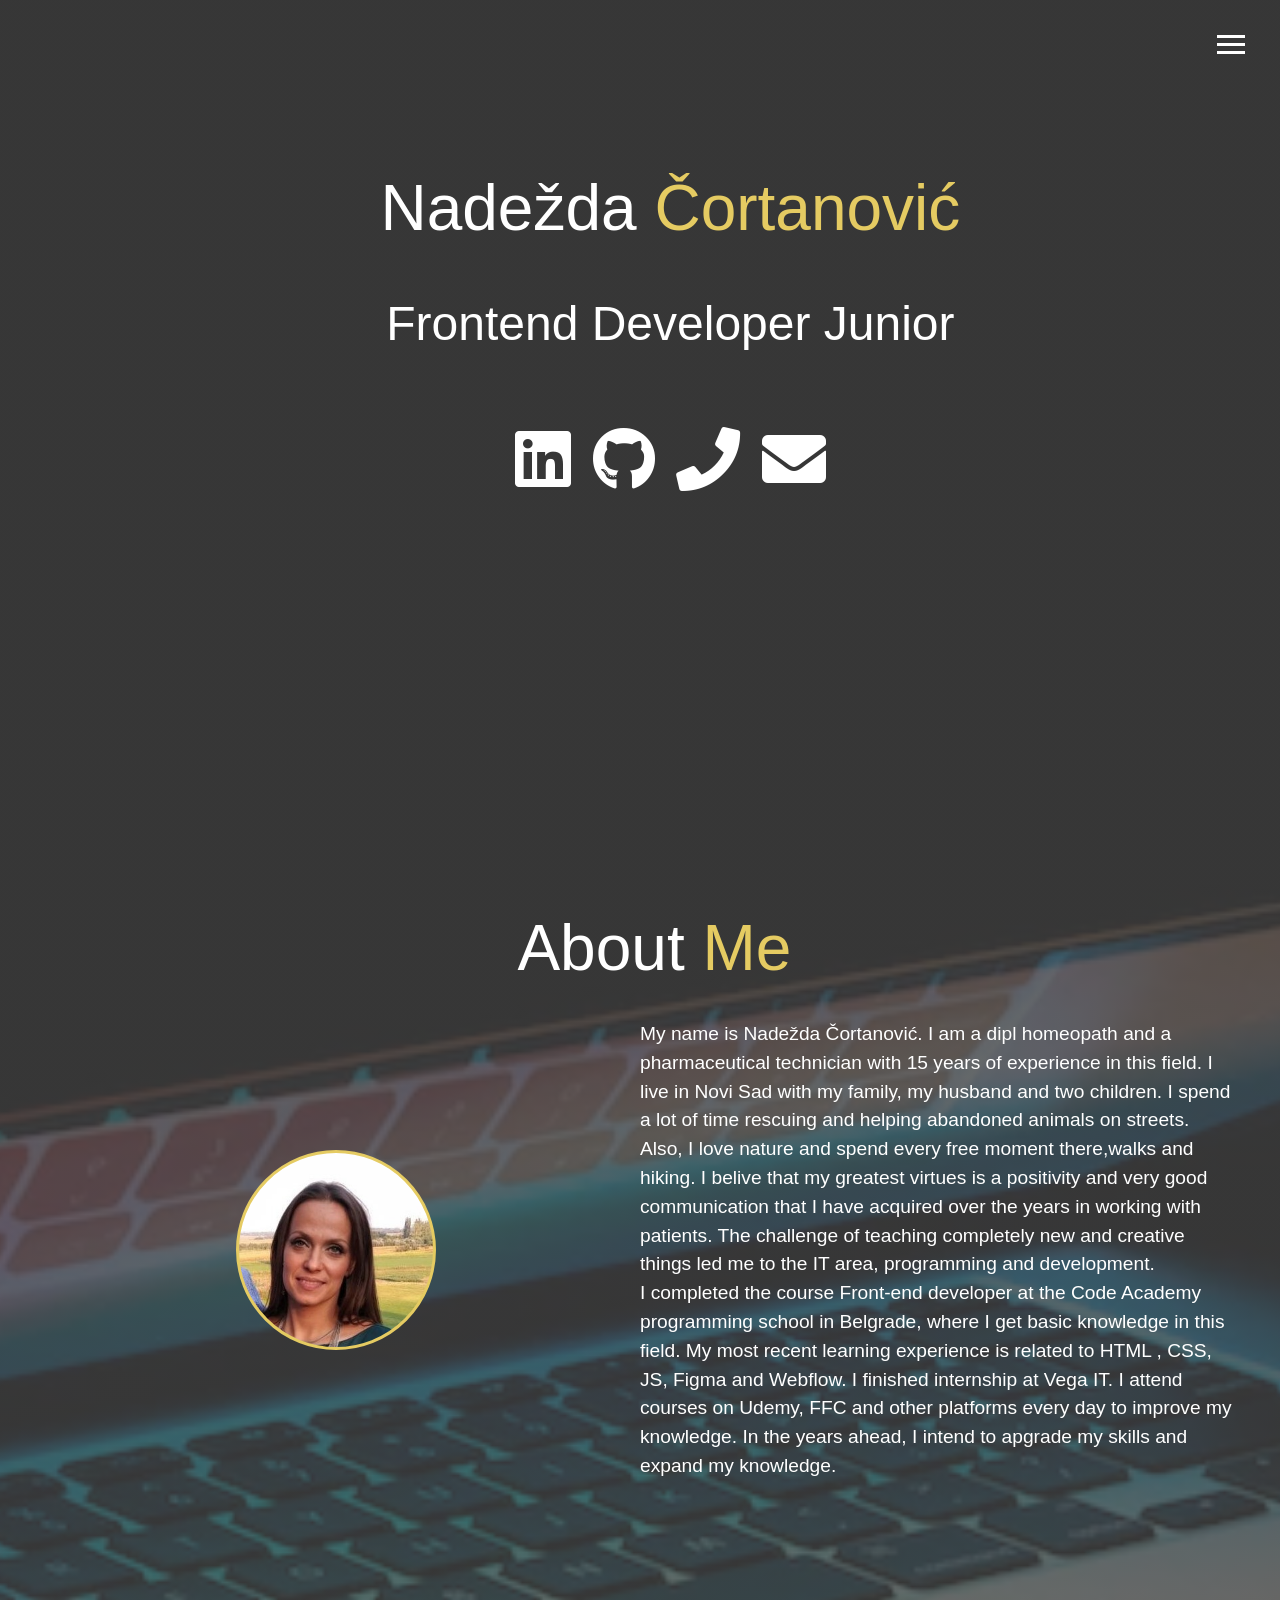
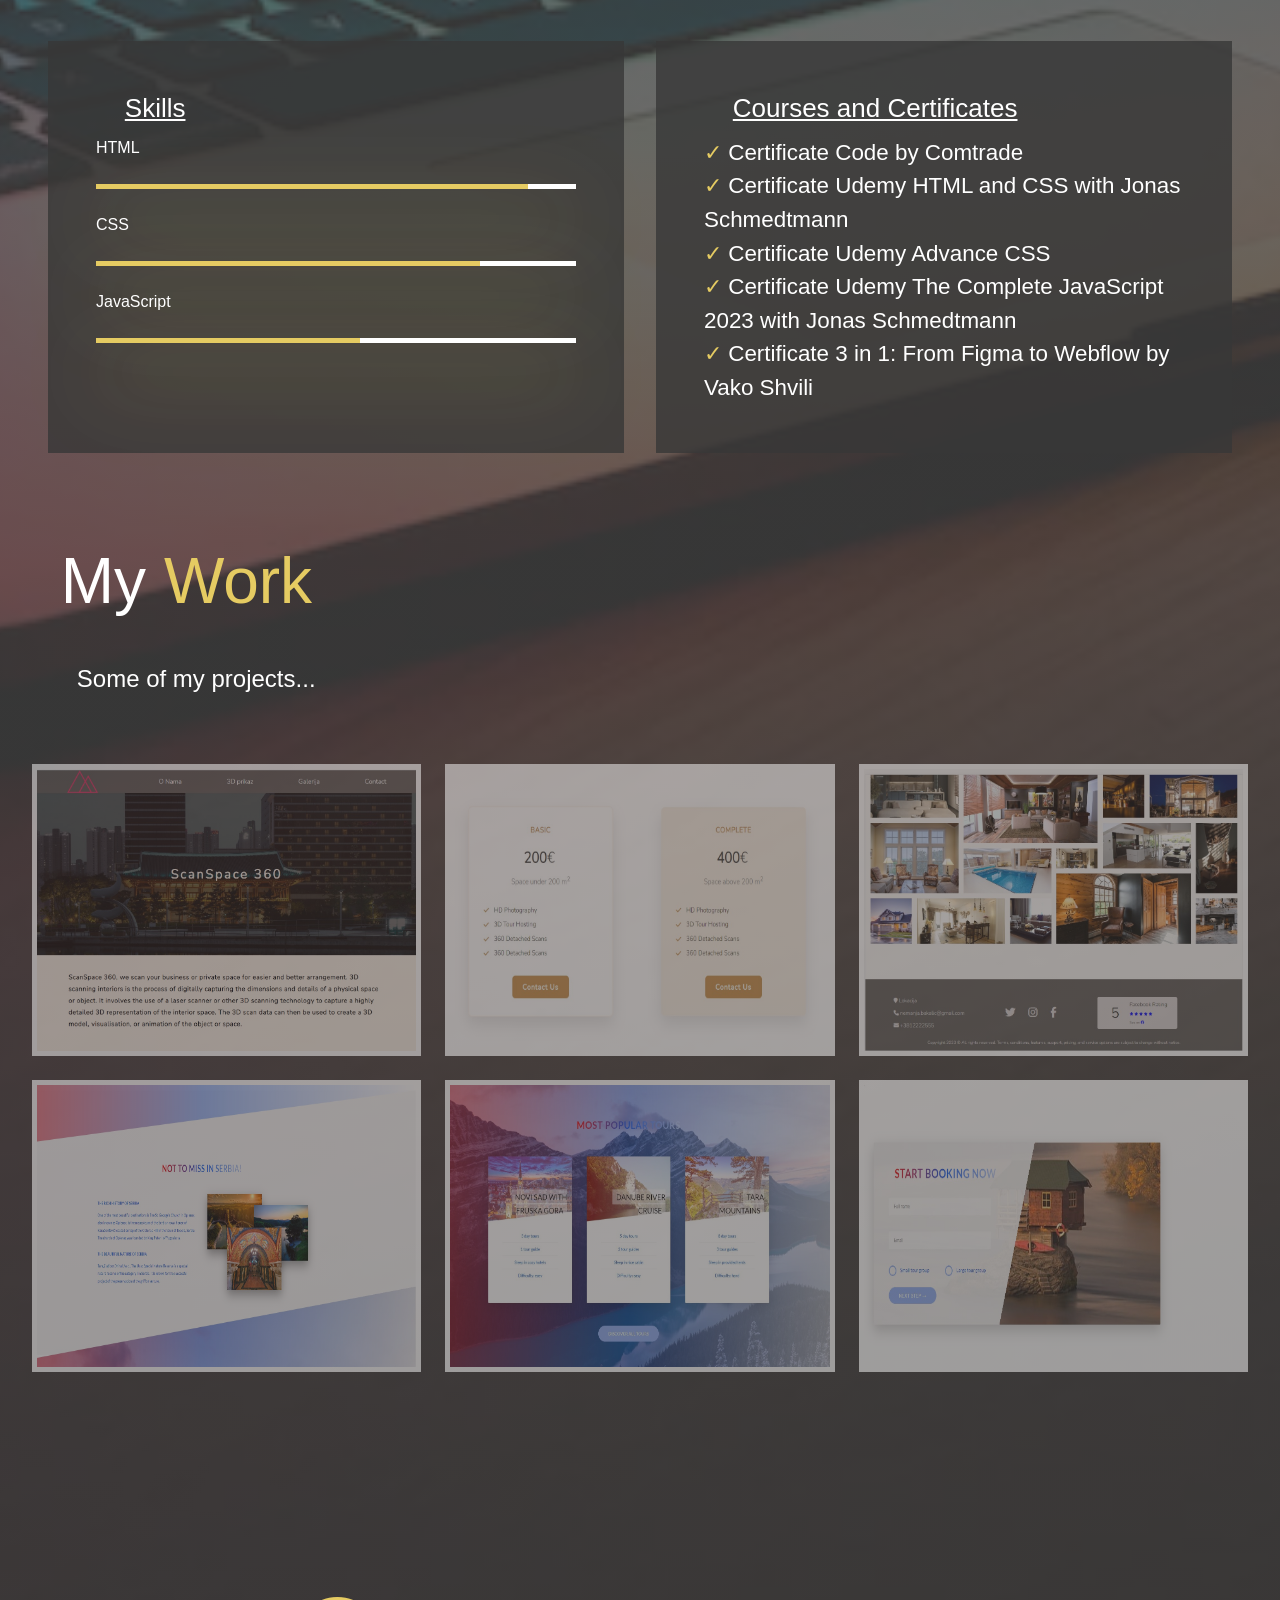
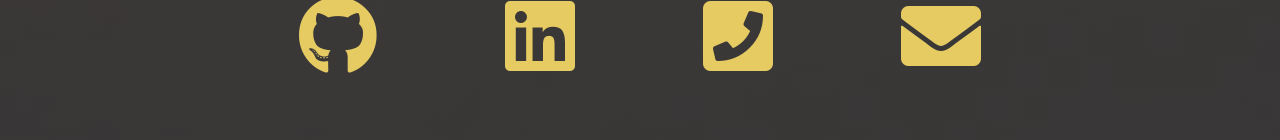
<file: index.html>
<!DOCTYPE html>
<html lang="en">
  <head>
    <meta charset="UTF-8" />
    <meta http-equiv="X-UA-Compatible" content="IE=edge" />
    <meta name="viewport" content="width=device-width, initial-scale=1.0" />
    <title>Portfolio Nadežda Čortanović</title>
    <link
      rel="stylesheet"
      href="https://cdnjs.cloudflare.com/ajax/libs/font-awesome/5.15.4/css/all.min.css"
      integrity="sha512-1ycn6IcaQQ40/MKBW2W4Rhis/DbILU74C1vSrLJxCq57o941Ym01SwNsOMqvEBFlcgUa6xLiPY/NS5R+E6ztJQ=="
      crossorigin="anonymous"
      referrerpolicy="no-referrer"
    />
    <link rel="stylesheet" href="style.css" />
  </head>
  <body>
    <div class="container" id="bg-img">
      <header>
        <div class="menu-btn">
          <div class="btn-line"></div>
          <div class="btn-line"></div>
          <div class="btn-line"></div>
        </div>

        <nav class="menu" id="menu">
          <ul class="menu-nav">
            <li class="nav-item current">
              <a href="#index" class="nav-link">Home</a>
            </li>
            <li class="nav-item">
              <a href="#about" class="nav-link">About me</a>
            </li>
            <li class="nav-item">
              <a href="#work" class="nav-link">My work</a>
            </li>
            <li class="nav-item">
              <a href="#contact" class="nav-link">Contact me</a>
            </li>
            <li class="nav-item">
              <a href="#" class="menu-btn--back">&#11164; Back</a>
            </li>
          </ul>

          <div class="menu-image">
            <div class="image"></div>
          </div>
        </nav>
      </header>
      <main>
        <section id="home">
          <h1 class="lg-heading">
            Nadežda <span class="text-secondary">Čortanović</span>
          </h1>
          <h2 class="sm-heading">Frontend Developer Junior</h2>
          <div class="icons">
            <a
              href="https://rs.linkedin.com/in/nadežda-čortanović-8379b7170"
              target="_blank"
              ><i class="fab fa-linkedin fa-2x"></i
            ></a>
            <a href="https://github.com/NadjaNS" target="_blank"
              ><i class="fab fa-github fa-2x"></i
            ></a>
            <a href="tel:0612828694"><i class="fa fa-phone fa-2x"></i></a>
            <a href="mailto:ncortanovic@yahoo.com"
              ><i class="fa fa-envelope fa-2x"></i
            ></a>
          </div>
        </section>
        <section id="about">
          <h2 class="lg-heading">
            About <span class="text-secondary">Me</span>
          </h2>

          <div class="about-info">
            <div class="image about-image"></div>

            <div class="bio">
              <p class="bio-text">
                My name is Nadežda Čortanović. I am a dipl homeopath and a
                pharmaceutical technician with 15 years of experience in this
                field. I live in Novi Sad with my family, my husband and two
                children. I spend a lot of time rescuing and helping abandoned
                animals on streets. Also, I love nature and spend every free
                moment there,walks and hiking. I belive that my greatest virtues
                is a positivity and very good communication that I have acquired
                over the years in working with patients. The challenge of
                teaching completely new and creative things led me to the IT
                area, programming and development.<br />
                I completed the course Front-end developer at the Code Academy
                programming school in Belgrade, where I get basic knowledge in
                this field. My most recent learning experience is related to
                HTML , CSS, JS, Figma and Webflow. I finished internship at Vega IT. I attend
                courses on Udemy, FFC and other platforms every day to improve
                my knowledge. In the years ahead, I intend to apgrade my skills
                and expand my knowledge.
              </p>
            </div>
            <div class="learning learning-1">
              <h3>Skills</h3>

              <p>HTML</p>
              <div class="bars">
                <div class="skills html"></div>
              </div>

              <p>CSS</p>
              <div class="bars">
                <div class="skills css"></div>
              </div>

              <p>JavaScript</p>
              <div class="bars">
                <div class="skills js"></div>
              </div>
            </div>
            <div class="learning learning-2">
              <h3>Courses and Certificates</h3>
              <ul class="courses">
                <li class="courses-item">
                  <span> &#10003;</span> Certificate Code by Comtrade
                </li>
                <li class="courses-item">
                  <span>&#10003; </span> Certificate Udemy HTML and CSS with
                  Jonas Schmedtmann
                </li>
                <li class="courses-item">
                  <span>&#10003;</span> Certificate Udemy Advance CSS
                </li>
                <li class="courses-item">
                  <span>&#10003;</span>
                  Certificate Udemy The Complete JavaScript 2023 with Jonas
                  Schmedtmann
                </li>
                <li class="courses-item">
                  <span>&#10003;</span> Certificate 3 in 1: From Figma to Webflow by Vako Shvili
                </li>
              </ul>
            </div>
          </div>
        </section>
        <section id="work">
          <h2 class="lg-heading">
            My <span class="text-secondary">Work</span>
          </h2>
          <h2 class="sm-heading">Some of my projects...</h2>
          <div class="projects">
            <div class="project-item">
              <figure>
                <img src="images/3dspace1.jpg" alt="" class="project-img" />
              </figure>
            </div>

            <div class="project-item">
              <figure>
                <img src="images/scanspace2.jpg" alt="" class="project-img" />
              </figure>
            </div>

            <div class="project-item">
              <figure>
                <img
                  src="images/gallery3dscan.jpg"
                  alt=""
                  class="project-img"
                />
              </figure>
            </div>

            <div class="project-item">
              <figure>
                <img src="images/Serbia1.jpg" alt="" class="project-img" />
              </figure>
            </div>

            <div class="project-item">
              <figure>
                <img src="images/srbiapopular.jpg" alt="" class="project-img" />
              </figure>
            </div>
            <div class="project-item">
              <figure>
                <img src="images/contact3.jpg" alt="" class="project-img" />
              </figure>
            </div>
          </div>
        </section>

        <footer class="footer" id="contact">
          <ul class="footer-social">
            <li>
              <a href="https://github.com/NadjaNS" target="_blank">
                <i class="fab">&#xf09b;</i></a
              >
            </li>

            <li>
              <a
                href="https://www.linkedin.com/in/nade%C5%BEda-%C4%8Dortanovi%C4%87-8379b7170/"
                target="_blank"
              >
                <i class="fab">&#xf08c;</i></a
              >
            </li>

            <li>
              <a href="tel:0612828694">
                <i class="fa fa-phone-square" aria-hidden="true"></i
              ></a>
            </li>

            <li>
              <a href="mailto:ncortanovic@yahoo.com">
                <i class="fa fa-envelope" aria-hidden="true"></i
              ></a>
            </li>
          </ul>
        </footer>
      </main>
    </div>
    <script src="script.js"></script>
  </body>
</html>
</file>
<file: style.css>
* {
  padding: 0;
  margin: 0;
  box-sizing: border-box;
  list-style: none;
  text-decoration: none;
}
:root {
  --primary-color: rgb(68, 68, 68);
  --primary-color--dark: rgb(55, 55, 55);
  --primary-color--light: rgb(125, 121, 121);
  --secondary-color: rgb(229, 203, 98);
}
body {
  width: 100%;
  color: white;
  line-height: 1.5;
  font-family: 'Segoe UI', Tahoma, Geneva, Verdana, sans-serif;
}
.container {
  width: 100%;
}

#bg-img {
  background-image: linear-gradient(
      to right bottom,
      rgba(68, 68, 68, 0.8),
      rgba(68, 68, 68, 0.8)
    ),
    url(images/background.jpg);

  background-size: cover;
  background-position: top;
}

h1,
h2,
h3 {
  margin: 0;
  font-weight: 400;
  margin: 0 0 1.8rem 1.8rem;
}

.lg-heading {
  font-size: 4rem;
}

.sm-heading {
  margin-bottom: 4rem;
  padding: 0.2rem 1rem;
}
.text-secondary {
  color: var(--secondary-color);
}

a {
  color: rgb(255, 255, 255);
}

header {
  position: fixed;
  z-index: 2;
  width: 100%;
}

#home {
  height: 100vh;
  padding-top: 10rem;
  font-size: 2rem;
  padding-left: 2rem;
  text-align: center;
}

.icons {
  margin: 1rem 0 1.8rem 1.8rem;
}

.icons a {
  padding: 0.4rem;
}

.icons a:hover {
  color: var(--secondary-color);
}

.menu-btn {
  position: absolute;
  right: 35px;
  top: 35px;
  z-index: 3;
  cursor: pointer;
  transition: all 0.2s ease-in-out;
}

.btn-line {
  width: 28px;
  height: 3px;
  margin-bottom: 5px;
  background: white;
  transition: all 0.2s ease-in-out;
}

.menu-btn.close {
  transform: rotate(180deg);
}

.menu-btn.close .btn-line:nth-child(1) {
  transform: rotate(45deg) translate(5px, 5px);
}

.menu-btn.close .btn-line:nth-child(2) {
  opacity: 0;
}

.menu-btn.close .btn-line:nth-child(3) {
  transform: rotate(-45deg) translate(7px, -6px);
}

.menu {
  position: fixed;
  width: 100%;
  height: 100%;
  opacity: 0.9;
  visibility: hidden;
  display: flex;
  flex-direction: row;
  overflow: hidden;
}

.menu.show {
  visibility: visible;
}

.menu-image,
.menu-nav {
  display: flex;
  flex-direction: column;
  align-items: center;
  justify-content: center;
  width: 50%;
  height: 100vh;
}

.menu-nav {
  margin: 0;
  padding: 0;
  background: var(--primary-color--dark);
  list-style: none;
  transform: translate3d(-100%, 0, 0);
  transition: all 1.5s ease-in-out;
}

.menu-nav.show {
  transform: translate3d(0, 0, 0);
}

.menu-image {
  background-color: var(--primary-color);
  transition: all 1.5s ease-in-out;
  transform: translate3d(100%, 0, 0);
}

.menu-image.show {
  transform: translate3d(0, 0, 0);
}

.image {
  width: 200px;
  height: 200px;
  background: url(images/profileImg.jpg);
  border-radius: 50%;
  border: solid 3px var(--secondary-color);
  background-size: cover;
  background-repeat: no-repeat;
}
.image:hover {
  filter: blur(1px) brightness(80%);
}
.menu-image .nav-item.current > a {
  color: var(--secondary-color);
}

.nav-link {
  font-size: 3rem;
  font-weight: 300;
  font-family: inherit;
  color: white;
  text-transform: capitalize;
  display: flex;
  flex-direction: column;
  padding: 1rem 0;
}

.nav-link:hover {
  color: var(--secondary-color);
}

/* about me   */
#about {
  padding: 0 2rem;
}

#about h2 {
  text-align: center;
  margin-bottom: 1.5rem;
}
.about-info {
  display: grid;
  grid-template-areas:
    'image bio  '
    'learning1 learning2';
  grid-template-columns: 1fr 1fr;

  row-gap: 10rem;
}
.about-image {
  grid-area: image;
  margin: auto;
  border-radius: 50%;
  border: 3px solid var(--secondary-color);
}

.bio {
  grid-area: bio;
  padding-right: 1rem;
}
.learning-1 {
  grid-area: learning1;
}
.learning-2 {
  grid-area: learning2;
  font-size: 1.4rem;
}
.learning-3 {
  grid-area: learning3;
}
.learning {
  background-color: rgba(55, 55, 55, 0.8);
  padding: 3rem;
  margin: 0 1rem;
}
.learning h3 {
  font-size: 26px;
  text-decoration: underline;
  margin-bottom: 8px;
}
.learning h3:hover {
  color: var(--secondary-color);
}
.bio-text {
  font-size: 1.2rem;
}

.bars {
  width: 100%;
  height: 5px;
  background-color: white;
  box-shadow: 0 2rem 5rem var(--secondary-color);
  margin-bottom: 1.5rem;
}
.skills {
  text-align: right;
  height: 5px;
  color: white;
  background-color: var(--secondary-color);
}
.learning-1 p {
  margin-bottom: 1.5rem;
}

.html {
  width: 90%;
}
.css {
  width: 80%;
}
.js {
  width: 55%;
}
.courses-item span {
  color: var(--secondary-color);
}

/* WORK */
#work {
  padding: 5rem 2rem 10rem 2rem;
}

.projects {
  width: 100%;
  display: grid;
  grid-template-columns: repeat(3, 1fr);
  grid-template-rows: repeat(2, 1fr);
  grid-gap: 1.5rem;
}
figure {
  height: 100%;
}
.project-img {
  width: 100%;
  height: 100%;

  border: 5px solid white;
  opacity: 0.5;
}
.project-img:hover {
  opacity: 1;
  border-color: var(--secondary-color);
}

/* footer*/
footer {
  width: 100%;
}

.footer-social {
  display: flex;
  flex-direction: row;
  justify-content: center;
  align-items: center;
  list-style: none;
}
.footer-social i {
  color: var(--secondary-color);
  font-size: 5rem;
}
.footer-social i:hover {
  scale: 1.2;
}

.footer-social li {
  padding: 4rem;
}
/* //animation */
#home h1 {
  animation-name: moveInLeft;
  animation-duration: 3s;
  animation-timing-function: ease-out;
}
#home h2 {
  animation-name: moveInRight;
  animation-duration: 3s;
  animation-timing-function: ease-out;
}
@keyframes moveInLeft {
  0% {
    opacity: 0;
    transform: translateX(-10rem);
  }
  80% {
    transform: translateX(2rem);
  }
  100% {
    opacity: 1;
    transform: translateX(0);
  }
}
@keyframes moveInRight {
  0% {
    opacity: 0;
    transform: translateX(10rem);
  }
  80% {
    transform: translateX(-1rem);
  }
  100% {
    opacity: 1;
    transform: translateX(0);
  }
}

.menu-btn--back {
  border-radius: 30px;
  border: 1px solid white;
  font-size: 30px;
  font-weight: 300;

  color: white;
  padding: 0.5rem 1.5rem;
  background-color: transparent;
  position: absolute;
  bottom: 2rem;
  left: 2rem;
  cursor: pointer;
}
.menu-btn--back:hover {
  color: var(--secondary-color);
  border: 1px solid var(--secondary-color);
}

/*///////////////Mdia Queries///////////////// */

/* tablet */

@media only screen and (max-width: 768px) {
  .container {
    padding: 0 1.5rem;
  }
  .lg-heading {
    font-size: 3rem;
  }

  main {
    align-items: center;
    text-align: center;
  }
  #bg-img {
    height: 100%;
  }
  #home {
    height: 100vh;
    font-size: 1.5rem;
  }

  .nav-link {
    font-size: 2rem;
  }

  .menu {
    display: flex;
    flex-direction: row;
    width: 100%;
    height: 100%;
  }
  .menu-image,
  .menu-nav {
    width: 100%;
    height: 100vh;
  }

  .image {
    width: 150px;
    height: 150px;
  }

  /* ABOUT- tablet */
  #about {
    padding: 0;
  }
  .about-info {
    grid-template-areas:
      'image'
      'bio'
      'bio'
      'learning1'
      'learning2'
      'learning3';

    grid-template-columns: 1fr;
    row-gap: 5rem;
  }
  .about-image {
    padding-top: 10rem;
  }
  .learning {
    text-align: start;
  }
  .learning h3 {
    text-align: center;
  }
  .learning-3 {
    display: none;
  }
  .gallery__item {
    height: 10rem;
  }
  .bio {
    text-align: start;
    margin-left: 0rem;
    padding: 0;
  }
  /* WORK - tablet*/
  #work {
    padding: 5rem 0;
  }
  .projects {
    width: 100%;
    display: grid;
    grid-template-columns: repeat(2, 1fr);
    grid-template-rows: repeat(3, 1fr);
    gap: 1rem;
  }
  .footer-social li {
    padding: 2rem;
  }
  .footer-social i {
    font-size: 3rem;
  }
}
/* MOBILE*/
@media only screen and (max-width: 500px) {
  .container {
    padding: 0;
  }
  main {
    align-items: center;
    text-align: center;
    padding: 1rem;
  }
  #bg-img {
    height: 100%;
  }
  .menu {
    display: flex;
    flex-direction: column;
    height: 100%;
    width: 100%;
  }
  div.menu-image,
  ul.menu-nav {
    width: 100%;
  }
  .menu-nav {
    height: 55vh;
    font-size: 24px;
    order: 1;
  }
  .menu-image {
    height: 45vh;
  }
  .image {
    width: 150px;
    height: 150px;
  }
  .menu-btn--back {
    display: none;
  }
  #home {
    padding: 0rem;
    padding-top: 12rem;
    font-size: 1rem;
  }
  #home h1 {
    font-size: 2rem;
    margin-top: 10vh;
  }
  /* about-mobile */

  #bg-img {
    background-position: center;
  }
  .about-info {
    grid-template-areas:
      'image'
      'learning1'
      'bio'
      'bio'
      'learning2'
      'learning3';

    grid-template-columns: 1fr;
    row-gap: 3rem;
  }
  .learning {
    text-align: start;
  }
  .learning h3 {
    text-align: center;
  }

  .bio {
    text-align: start;
    margin-left: 0rem;
    padding: 0;
  }
  /* work-mobile */
  .projects {
    width: 100%;
    display: grid;
    grid-template-columns: 1fr;

    gap: 3rem;
  }

  .footer-social li {
    padding: 1rem;
  }
  .footer-social i {
    font-size: 2rem;
  }
}
/* Landscape */
@media only screen and (max-width: 915px) and (orientation: landscape) {
  .container {
    padding: 0;
  }
  main {
    align-items: center;
    text-align: center;
    padding: 1rem;
  }
  #bg-img {
    height: 100%;
  }
  .menu {
    display: flex;
    flex-direction: row;
    height: 100%;
    width: 100%;
  }
  div.menu-image,
  ul.menu-nav {
    width: 50%;
  }
  .menu-nav {
    height: 100vh;
  }

  .nav-link {
    font-size: 24px;
  }
  .image {
    width: 150px;
    height: 150px;
  }
  .menu-btn--back {
    display: none;
  }
  #home {
    padding: 0rem;
    padding-top: 5rem;
    font-size: 1rem;
  }
  #home h1 {
    font-size: 2rem;
    margin-top: 10vh;
  }
  /* about-land */

  #bg-img {
    background-position: center;
  }
  .about-info {
    grid-template-areas:
      'image'
      'bio'
      'bio'
      'learning1'
      'learning2'
      'learning3';

    grid-template-columns: 1fr;
    row-gap: 3rem;
  }
  .learning {
    text-align: start;
  }
  .learning h3 {
    text-align: center;
  }

  .bio {
    text-align: start;
    margin-left: 0rem;
    padding: 0;
  }
  .projects {
    width: 100%;
    display: grid;
    grid-template-columns: repeat(2, 1fr);
    grid-template-rows: repeat(3, 1fr);

    gap: 3rem;
  }

  .footer-social li {
    padding: 1rem;
  }
  .footer-social i {
    font-size: 2rem;
  }
}
</file>
